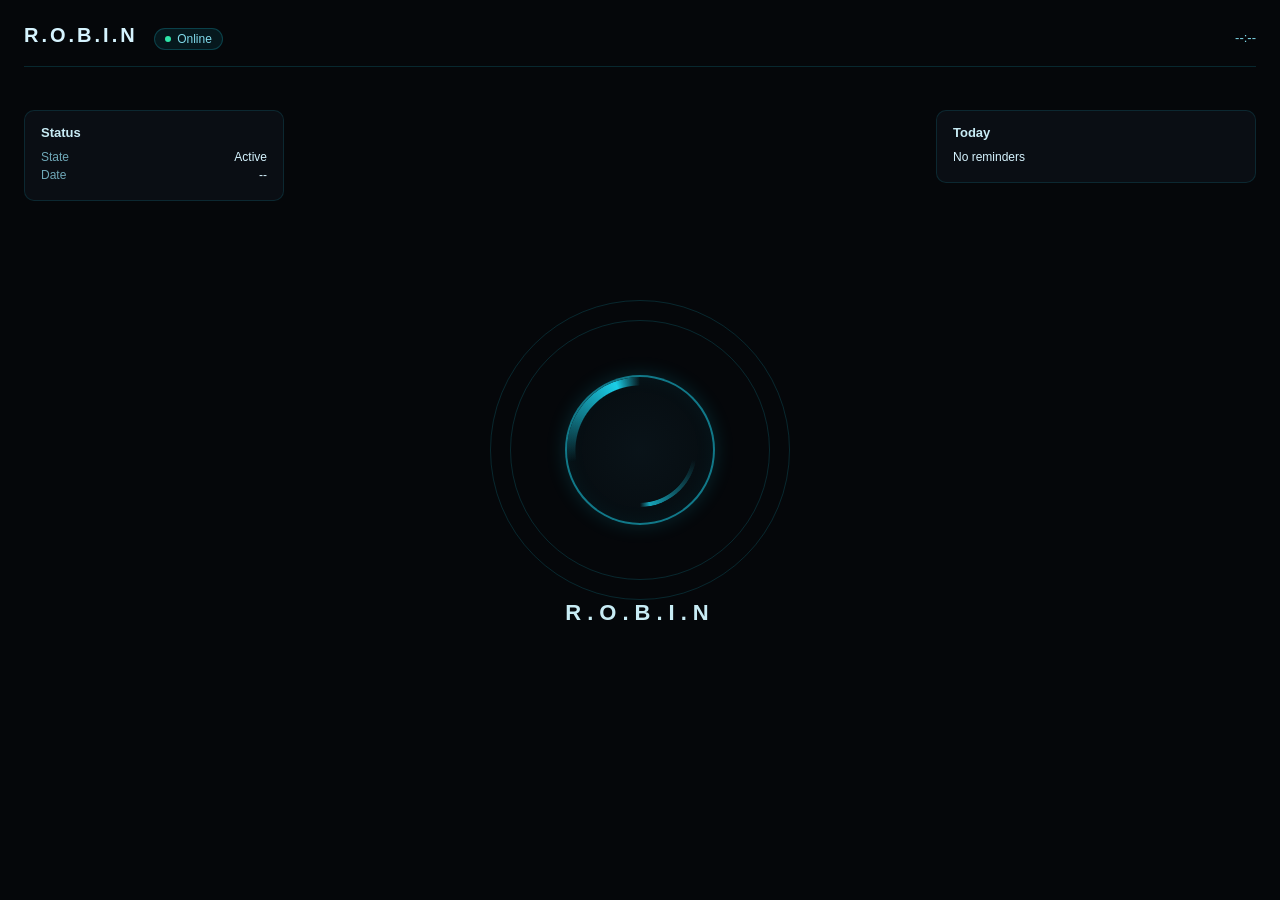
<file: hud_display.html>
<!DOCTYPE html>
<html>
<head>
<style>
  * { margin: 0; padding: 0; box-sizing: border-box; }
  body {
    background: #05070a;
    font-family: 'Segoe UI', sans-serif;
    overflow: hidden;
    user-select: none;
  }
  .hud-container {
    width: 100vw;
    height: 100vh;
    position: relative;
    padding: 24px;
  }

  /* Top bar */
  .topbar {
    display: flex;
    justify-content: space-between;
    align-items: center;
    padding-bottom: 16px;
    border-bottom: 1px solid rgba(29,227,255,0.15);
    margin-bottom: 20px;
  }
  .brand {
    color: #d6f4ff;
    font-size: 20px;
    font-weight: 600;
    letter-spacing: 3px;
  }
  .status-pill {
    display: inline-flex;
    align-items: center;
    gap: 6px;
    font-size: 12px;
    color: #7fd8e8;
    margin-left: 12px;
    background: rgba(29,227,255,0.08);
    border: 1px solid rgba(29,227,255,0.2);
    border-radius: 20px;
    padding: 3px 10px;
  }
  .dot { width: 6px; height: 6px; border-radius: 50%; background: #2ee6a8; }
  .topbar-right { color: #7fd8e8; font-size: 13px; }

  /* Card panels */
  .card {
    background: #0a0e14;
    border: 1px solid rgba(29,227,255,0.12);
    border-radius: 10px;
    padding: 14px 16px;
    margin-bottom: 16px;
    width: 260px;
  }
  .card-title {
    color: #c8ecf5;
    font-size: 13px;
    font-weight: 600;
    margin-bottom: 10px;
  }
  .card-row {
    display: flex;
    justify-content: space-between;
    color: #6fa8b8;
    font-size: 12px;
    margin-bottom: 4px;
  }
  .card-value { color: #d6f4ff; }

  .left-col {
    position: absolute;
    top: 110px;
    left: 24px;
  }
  .right-col {
    position: absolute;
    top: 110px;
    right: 24px;
    width: 320px;
  }

  /* Center circle */
  .center-circle {
    position: absolute;
    top: 50%;
    left: 50%;
    transform: translate(-50%, -50%);
    width: 240px;
    height: 240px;
    display: flex;
    align-items: center;
    justify-content: center;
  }
  .ring {
    position: absolute;
    border-radius: 50%;
    border: 1px solid rgba(29, 227, 255, 0.15);
    transition: all 0.15s ease-out;
  }
  .ring-outer { width: 300px; height: 300px; }
  .ring-mid { width: 260px; height: 260px; }
  .core {
    position: absolute;
    width: 150px;
    height: 150px;
    border-radius: 50%;
    border: 2px solid rgba(29,227,255,0.5);
    background: radial-gradient(circle, rgba(10,20,26,0.95), rgba(6,12,16,0.9));
    box-shadow: 0 0 20px rgba(29, 227, 255, 0.15), inset 0 0 20px rgba(29,227,255,0.06);
    display: flex;
    align-items: center;
    justify-content: center;
    transition: box-shadow 0.2s ease-out, border-color 0.2s ease-out;
}
.core.speaking {
    box-shadow: 0 0 40px rgba(29, 227, 255, 0.4), inset 0 0 25px rgba(29,227,255,0.15);
    border-color: rgba(29,227,255,0.9);
    animation: pulse 0.6s ease-in-out infinite;
}

@keyframes pulse {
    0%, 100% { transform: scale(1); }
    50% { transform: scale(1.08); }
}
  .core.muted {
    border-color: rgba(120,120,120,0.4);
    box-shadow: none;
  }
  .core-sweep {
    position: absolute;
    width: 100%;
    height: 100%;
    border-radius: 50%;
    background: conic-gradient(
        from 0deg,
        transparent 0deg,
        transparent 260deg,
        rgba(29, 227, 255, 0.5) 300deg,
        rgba(29, 227, 255, 0.9) 340deg,
        transparent 360deg
    );
    animation: rotate-sweep 3s linear infinite;
    mask: radial-gradient(circle, transparent 62%, black 63%, black 100%);
    -webkit-mask: radial-gradient(circle, transparent 62%, black 63%, black 100%);
}
.core-sweep-2 {
    position: absolute;
    width: 78%;
    height: 78%;
    border-radius: 50%;
    background: conic-gradient(
        from 180deg,
        transparent 0deg,
        transparent 280deg,
        rgba(29, 227, 255, 0.35) 320deg,
        rgba(29, 227, 255, 0.7) 350deg,
        transparent 360deg
    );
    animation: rotate-sweep 4.5s linear infinite reverse;
    mask: radial-gradient(circle, transparent 65%, black 66%, black 100%);
    -webkit-mask: radial-gradient(circle, transparent 65%, black 66%, black 100%);
}

@keyframes rotate-sweep {
    from { transform: rotate(0deg); }
    to { transform: rotate(360deg); }
}

.core.speaking .core-sweep {
    animation-duration: 1.2s;
}
.core.speaking .core-sweep-2 {
    animation-duration: 1.8s;
}

  .robin-label {
    position: absolute;
    top: calc(50% + 150px);
    left: 50%;
    transform: translateX(-50%);
    color: #c8ecf5;
    font-size: 22px;
    font-weight: 600;
    letter-spacing: 6px;
    text-align: center;
  }
  .robin-status {
    position: absolute;
    top: calc(50% + 185px);
    left: 50%;
    transform: translateX(-50%);
    font-size: 12px;
    color: #7fd8e8;
    background: rgba(46,230,168,0.08);
    border: 1px solid rgba(46,230,168,0.25);
    border-radius: 20px;
    padding: 4px 14px;
    display: flex;
    align-items: center;
    gap: 6px;
    white-space: nowrap;
  }
</style>
</head>
<body>
  <div class="hud-container">

    <div class="topbar">
      <div>
        <span class="brand">R.O.B.I.N</span>
        <span class="status-pill"><span class="dot"></span> Online</span>
      </div>
      <div class="topbar-right" id="time-value">--:--</div>
    </div>

    <div class="left-col">
      <div class="card">
        <div class="card-title">Status</div>
        <div class="card-row"><span>State</span><span class="card-value" id="status-value">Active</span></div>
        <div class="card-row"><span>Date</span><span class="card-value" id="date-value">--</span></div>
      </div>
    </div>

    <div class="right-col">
      <div class="card" style="width: 100%;">
        <div class="card-title">Today</div>
        <div class="card-row" id="reminders-value" style="display:block; color:#d6f4ff;">No reminders</div>
      </div>
    </div>

    <div class="center-circle">
      <div class="ring ring-outer"></div>
      <div class="ring ring-mid"></div>
      <div class="core" id="core">
        <div class="core-sweep"></div>
        <div class="core-sweep-2"></div>
    </div>
    </div>
    <div class="robin-label">R.O.B.I.N</div>

  </div>

<script>
  function updateHUD(state) {
    const core = document.getElementById('core');
    core.classList.toggle('speaking', state.speaking);
    core.classList.toggle('muted', state.muted);

    document.getElementById('time-value').innerText = (state.time || '--:--') + '  |  ' + (state.date || '');
    document.getElementById('date-value').innerText = state.date || '';
    document.getElementById('status-value').innerText = state.status || 'Idle';
    document.getElementById('reminders-value').innerText = state.reminders || 'No reminders';
    document.getElementById('status-label').innerText =
      state.muted ? 'Muted' : (state.speaking ? 'Speaking...' : 'Listening for wake word...');
  }
</script>
</body>
</html>
</file>
